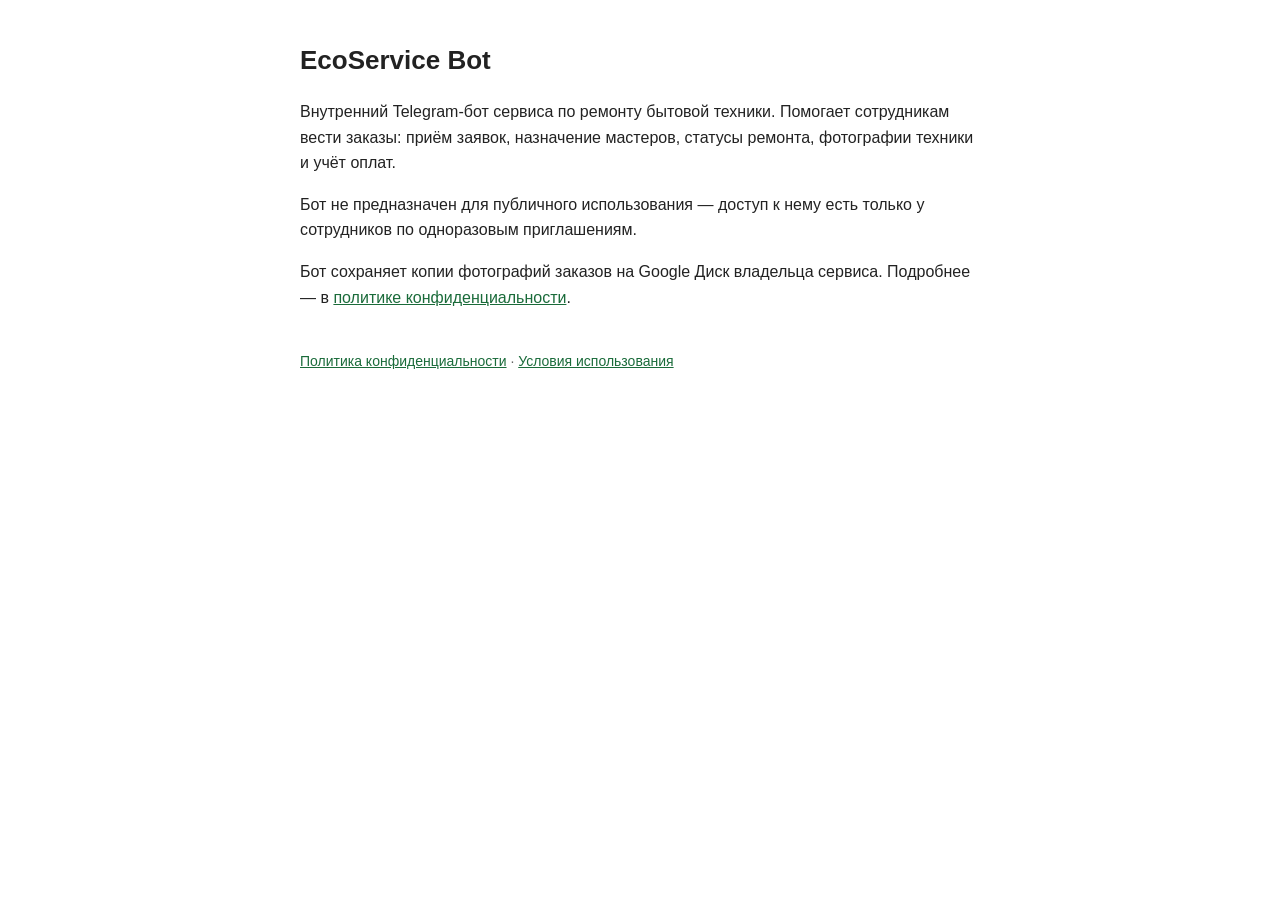
<file: index.html>
<!doctype html>
<html lang="ru"><head><meta charset="utf-8"><meta name="viewport" content="width=device-width,initial-scale=1">
<title>EcoService Bot</title><link rel="stylesheet" href="style.css"></head>
<body>
<h1>EcoService Bot</h1>
<p>Внутренний Telegram-бот сервиса по ремонту бытовой техники. Помогает сотрудникам вести заказы:
приём заявок, назначение мастеров, статусы ремонта, фотографии техники и учёт оплат.</p>
<p>Бот не предназначен для публичного использования — доступ к нему есть только у сотрудников
по одноразовым приглашениям.</p>
<p>Бот сохраняет копии фотографий заказов на Google Диск владельца сервиса.
Подробнее — в <a href="privacy.html">политике конфиденциальности</a>.</p>
<footer><a href="privacy.html">Политика конфиденциальности</a> · <a href="terms.html">Условия использования</a></footer>
</body></html>
</file>
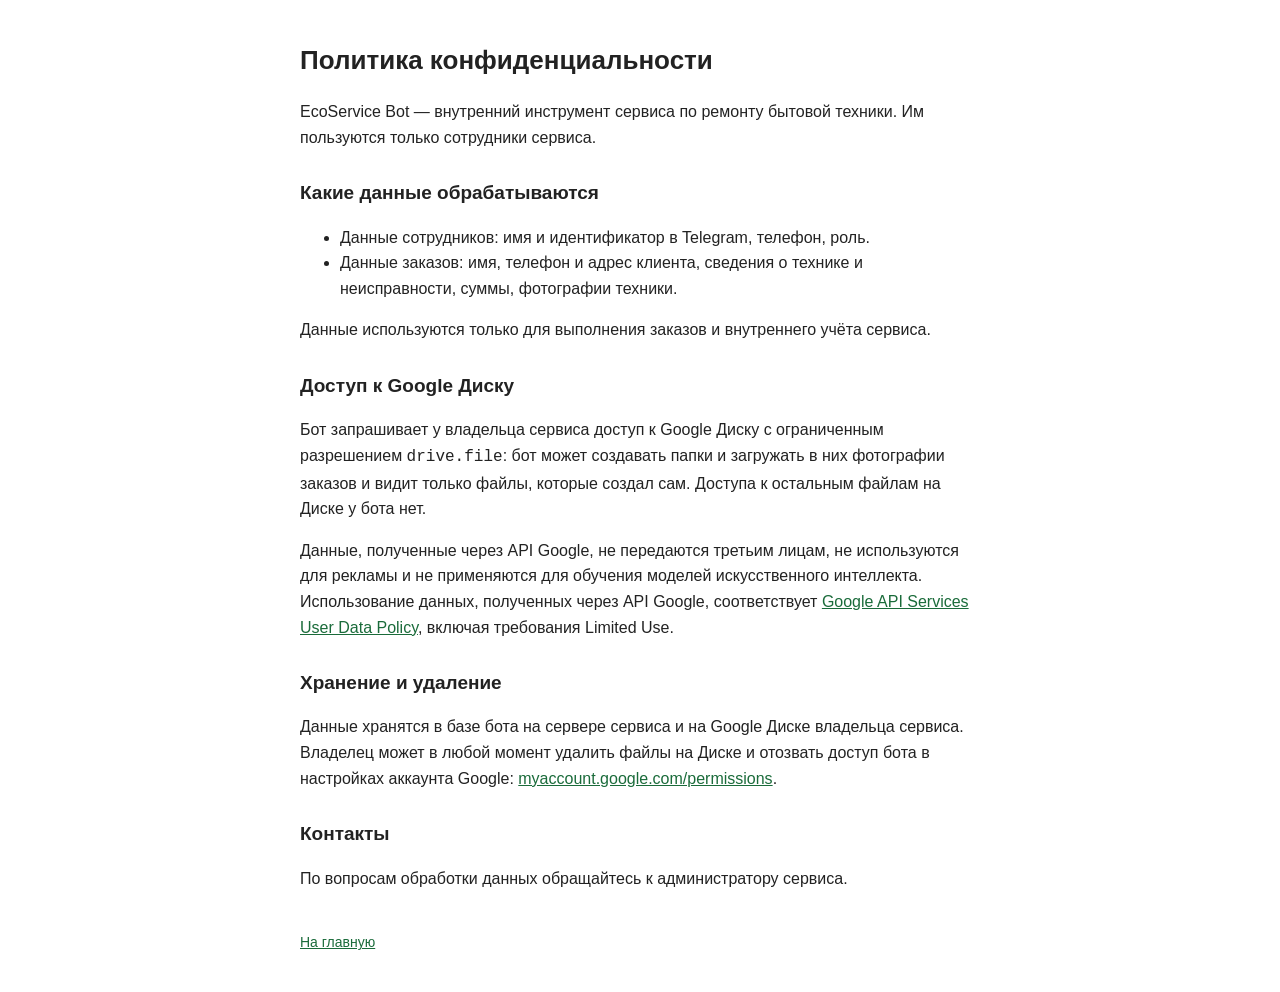
<file: privacy.html>
<!doctype html>
<html lang="ru"><head><meta charset="utf-8"><meta name="viewport" content="width=device-width,initial-scale=1">
<title>Политика конфиденциальности — EcoService Bot</title><link rel="stylesheet" href="style.css"></head>
<body>
<h1>Политика конфиденциальности</h1>
<p>EcoService Bot — внутренний инструмент сервиса по ремонту бытовой техники. Им пользуются только сотрудники сервиса.</p>

<h2>Какие данные обрабатываются</h2>
<ul>
<li>Данные сотрудников: имя и идентификатор в Telegram, телефон, роль.</li>
<li>Данные заказов: имя, телефон и адрес клиента, сведения о технике и неисправности, суммы, фотографии техники.</li>
</ul>
<p>Данные используются только для выполнения заказов и внутреннего учёта сервиса.</p>

<h2>Доступ к Google Диску</h2>
<p>Бот запрашивает у владельца сервиса доступ к Google Диску с ограниченным разрешением
<code>drive.file</code>: бот может создавать папки и загружать в них фотографии заказов и видит
только файлы, которые создал сам. Доступа к остальным файлам на Диске у бота нет.</p>
<p>Данные, полученные через API Google, не передаются третьим лицам, не используются для рекламы
и не применяются для обучения моделей искусственного интеллекта. Использование данных, полученных
через API Google, соответствует
<a href="https://developers.google.com/terms/api-services-user-data-policy">Google API Services User Data Policy</a>,
включая требования Limited Use.</p>

<h2>Хранение и удаление</h2>
<p>Данные хранятся в базе бота на сервере сервиса и на Google Диске владельца сервиса.
Владелец может в любой момент удалить файлы на Диске и отозвать доступ бота в настройках
аккаунта Google: <a href="https://myaccount.google.com/permissions">myaccount.google.com/permissions</a>.</p>

<h2>Контакты</h2>
<p>По вопросам обработки данных обращайтесь к администратору сервиса.</p>
<footer><a href="index.html">На главную</a></footer>
</body></html>
</file>
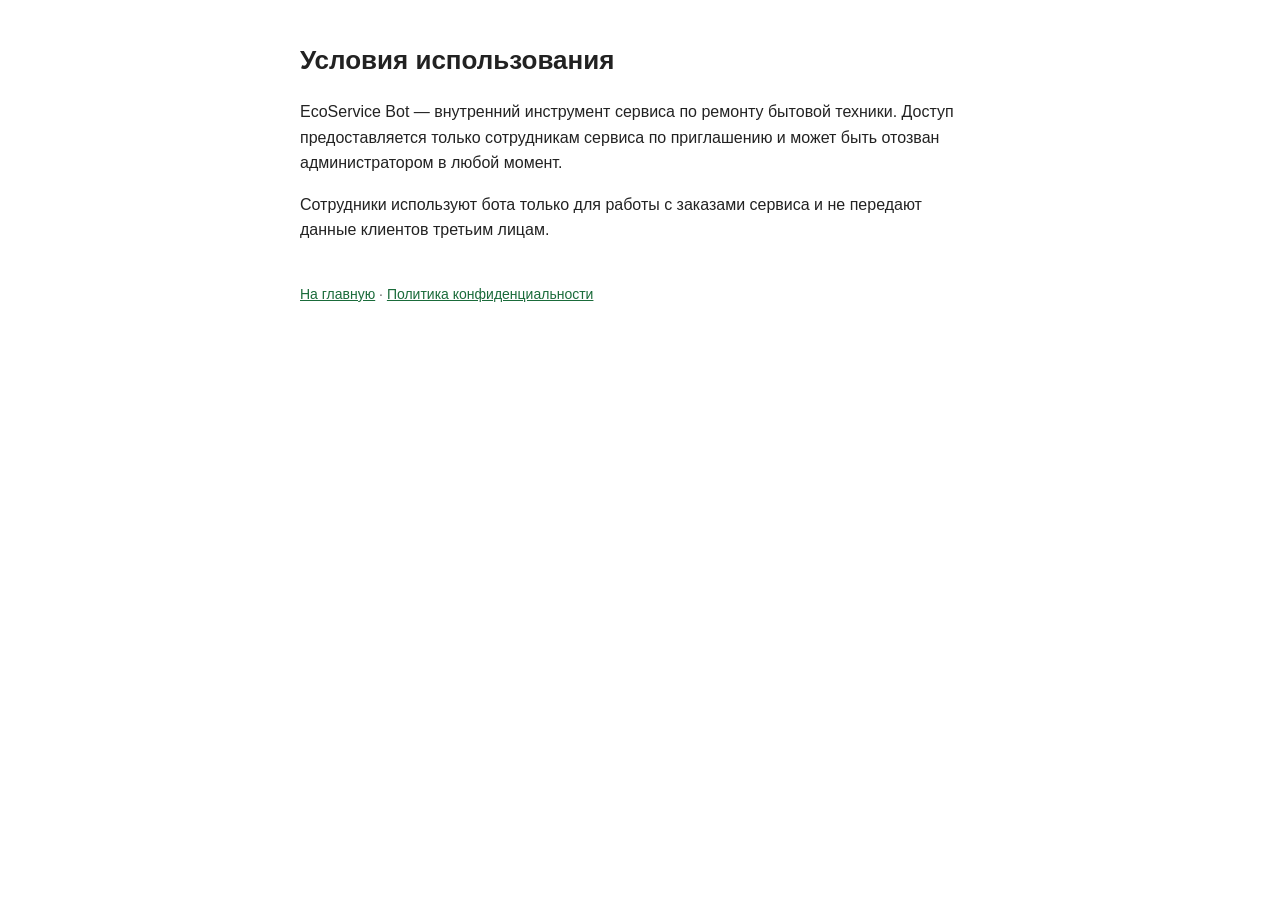
<file: terms.html>
<!doctype html>
<html lang="ru"><head><meta charset="utf-8"><meta name="viewport" content="width=device-width,initial-scale=1">
<title>Условия использования — EcoService Bot</title><link rel="stylesheet" href="style.css"></head>
<body>
<h1>Условия использования</h1>
<p>EcoService Bot — внутренний инструмент сервиса по ремонту бытовой техники. Доступ предоставляется
только сотрудникам сервиса по приглашению и может быть отозван администратором в любой момент.</p>
<p>Сотрудники используют бота только для работы с заказами сервиса и не передают данные клиентов третьим лицам.</p>
<footer><a href="index.html">На главную</a> · <a href="privacy.html">Политика конфиденциальности</a></footer>
</body></html>
</file>
<file: style.css>
body{font:16px/1.6 -apple-system,Segoe UI,Roboto,sans-serif;max-width:680px;margin:40px auto;padding:0 16px;color:#222;background:#fff}
h1{font-size:26px}h2{font-size:19px;margin-top:28px}a{color:#1a6b3a}footer{margin-top:40px;font-size:14px;color:#666}
</file>
